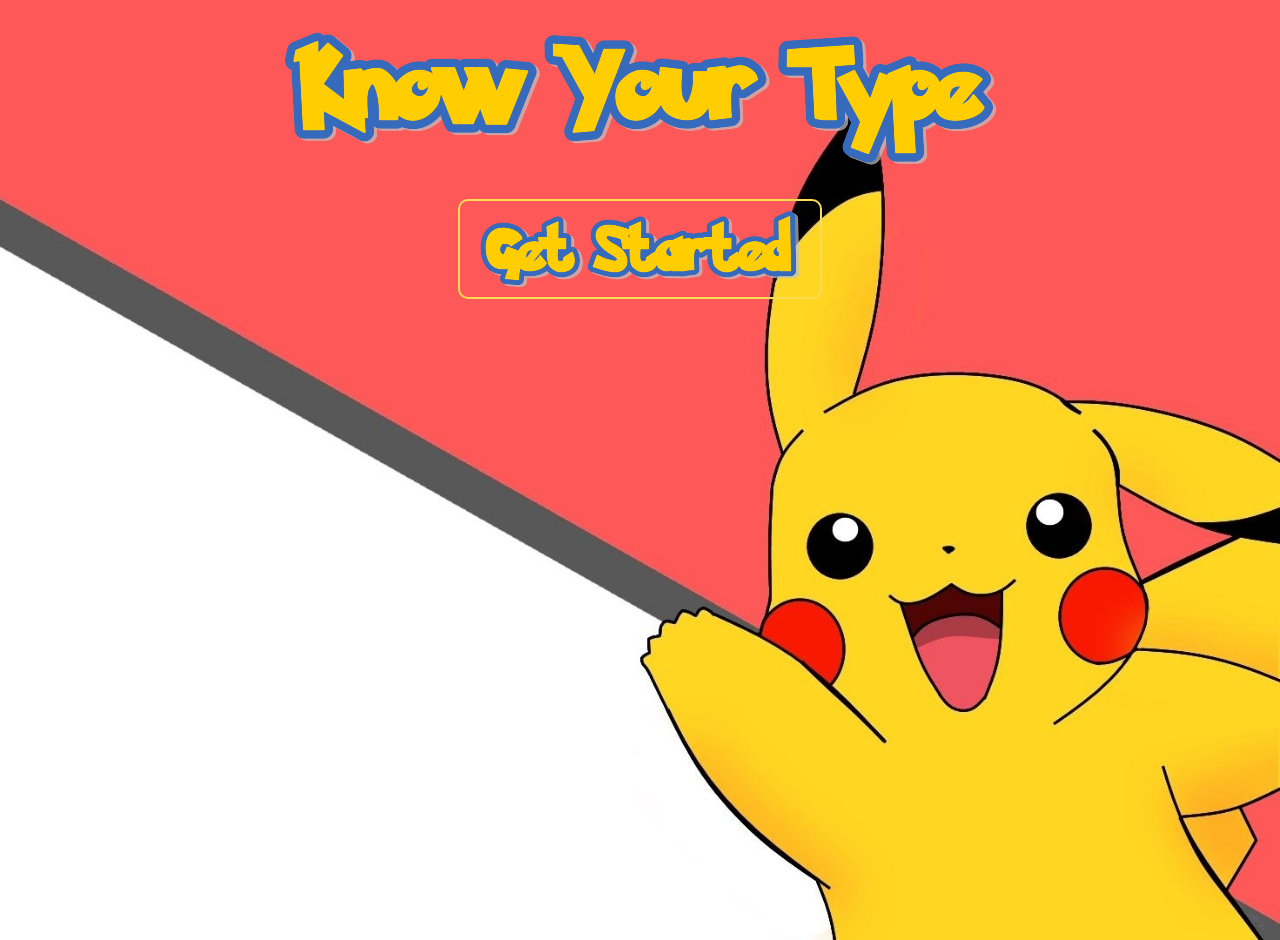
<file: index.html>
<!DOCTYPE html>
<html lang="en">
  <head>
    <meta charset="UTF-8" />
    <meta http-equiv="X-UA-Compatible" content="IE=edge" />
    <meta name="viewport" content="width=device-width, initial-scale=1.0" />
    <link rel="icon" type="image/png" href="images/favicon1.png" />
    <link rel="stylesheet" href="styles.css" />
    <title>Know Your Type</title>
  </head>
  <body id="index">
    <header>
      <img
        src="images/knowyourtype.png"
        alt="Know Your Type header logo in Pokemon font"
      />
    </header>
    <a href="kyt.html"
      ><img src="images/getStarted.png" alt="Start button in Pokemon font"
    /></a>
  </body>
</html>
</file>
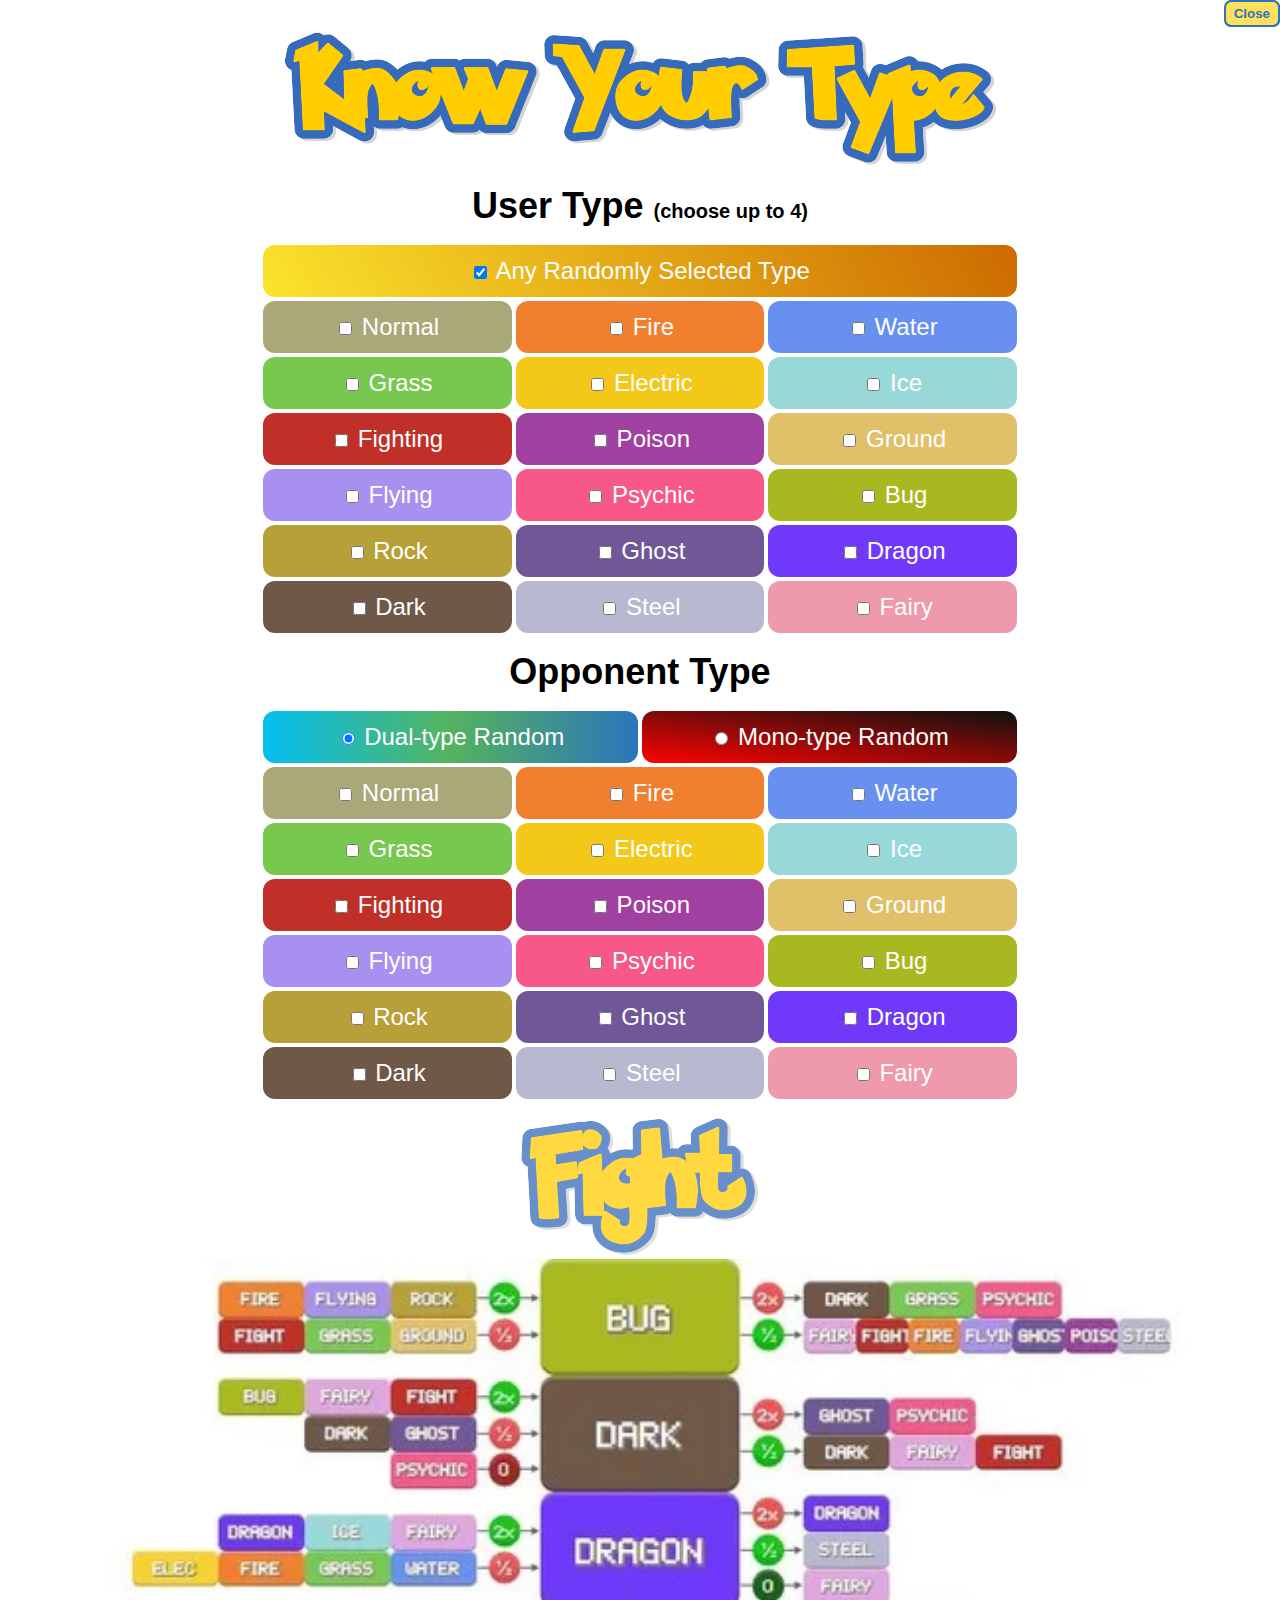
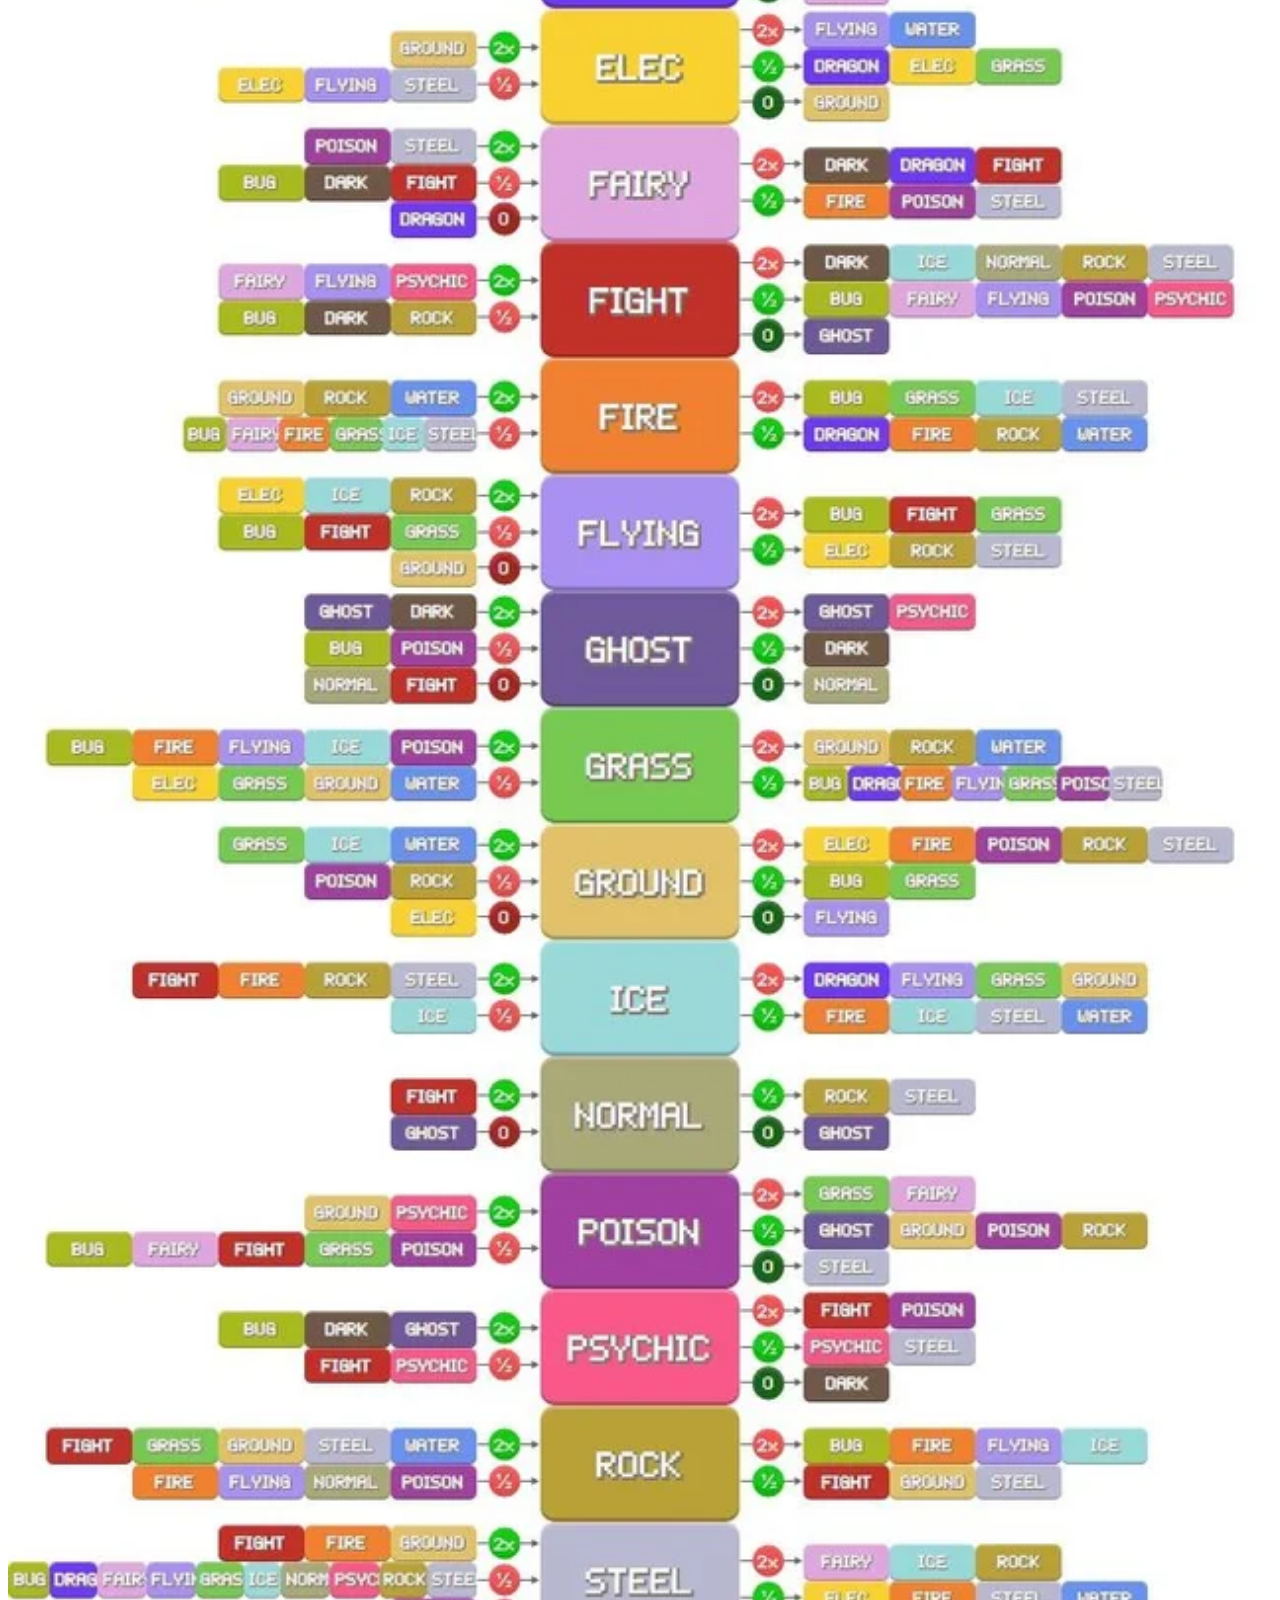
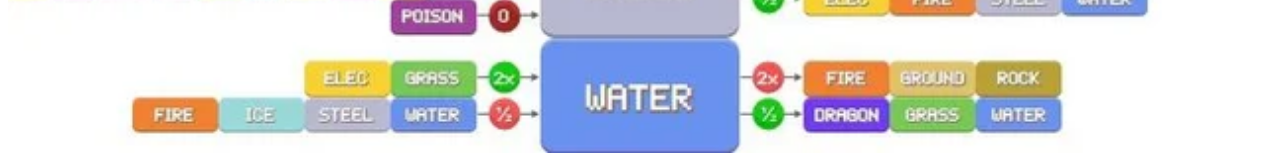
<file: kyt.html>
<!DOCTYPE html>
<html lang="en">
  <head>
    <meta charset="UTF-8" />
    <meta http-equiv="X-UA-Compatible" content="IE=edge" />
    <meta name="viewport" content="width=device-width, initial-scale=1.0" />
    <link
      href="https://cdn.jsdelivr.net/npm/bootstrap@5.3.0-alpha1/dist/css/bootstrap.min.css"
      rel="stylesheet"
      integrity="sha384-GLhlTQ8iRABdZLl6O3oVMWSktQOp6b7In1Zl3/Jr59b6EGGoI1aFkw7cmDA6j6gD"
      crossorigin="anonymous"
    />
    <link rel="stylesheet" href="styles.css" />
    <link
      href="https://fonts.cdnfonts.com/css/pokemon-solid"
      rel="stylesheet"
    />
    <link rel="icon" type="image/png" href="images/favicon1.png" />
    <script defer src="kyt.js"></script>
    <title>Know Your Type</title>
  </head>
  <body>
    <header>
      <a href="index.html"
        ><img
          src="images/knowyourtype.png"
          alt="Know Your Type header logo in Pokemon font"
      /></a>
    </header>

    <main>
      <h1>User Type <span>(choose up to 4)</span></h1>
      <section id="userTypeSelect">
        <div class="typeFlex">
          <label class="Random">
            <input
              onclick="checkCtrl()"
              name="typeCheckBox"
              type="checkbox"
              value="Random"
              checked
            />
            Any Randomly Selected Type</label
          >
        </div>
        <div class="typeFlex">
          <label class="Normal">
            <input
              onclick="checkCtrl()"
              name="typeCheckBox"
              type="checkbox"
              value="Normal"
            />
            Normal</label
          >
          <label class="Fire">
            <input
              onclick="checkCtrl()"
              name="typeCheckBox"
              type="checkbox"
              value="Fire"
            />
            Fire</label
          >
          <label class="Water">
            <input
              onclick="checkCtrl()"
              name="typeCheckBox"
              type="checkbox"
              value="Water"
            />
            Water</label
          >
        </div>
        <div class="typeFlex">
          <label class="Grass">
            <input
              onclick="checkCtrl()"
              name="typeCheckBox"
              type="checkbox"
              value="Grass"
            />
            Grass</label
          >
          <label class="Electric">
            <input
              onclick="checkCtrl()"
              name="typeCheckBox"
              type="checkbox"
              value="Electric"
            />
            Electric</label
          >
          <label class="Ice">
            <input
              onclick="checkCtrl()"
              name="typeCheckBox"
              type="checkbox"
              value="Ice"
            />
            Ice</label
          >
        </div>
        <div class="typeFlex">
          <label class="Fighting">
            <input
              onclick="checkCtrl()"
              name="typeCheckBox"
              type="checkbox"
              value="Fighting"
            />
            Fighting</label
          >
          <label class="Poison">
            <input
              onclick="checkCtrl()"
              name="typeCheckBox"
              type="checkbox"
              value="Poison"
            />
            Poison</label
          >
          <label class="Ground">
            <input
              onclick="checkCtrl()"
              name="typeCheckBox"
              type="checkbox"
              value="Ground"
            />
            Ground</label
          >
        </div>
        <div class="typeFlex">
          <label class="Flying">
            <input
              onclick="checkCtrl()"
              name="typeCheckBox"
              type="checkbox"
              value="Flying"
            />
            Flying</label
          >
          <label class="Psychic">
            <input
              onclick="checkCtrl()"
              name="typeCheckBox"
              type="checkbox"
              value="Psychic"
            />
            Psychic</label
          >
          <label class="Bug">
            <input
              onclick="checkCtrl()"
              name="typeCheckBox"
              type="checkbox"
              value="Bug"
            />
            Bug</label
          >
        </div>
        <div class="typeFlex">
          <label class="Rock">
            <input
              onclick="checkCtrl()"
              name="typeCheckBox"
              type="checkbox"
              value="Rock"
            />
            Rock</label
          >
          <label class="Ghost">
            <input
              onclick="checkCtrl()"
              name="typeCheckBox"
              type="checkbox"
              value="Ghost"
            />
            Ghost</label
          >
          <label class="Dragon">
            <input
              onclick="checkCtrl()"
              name="typeCheckBox"
              type="checkbox"
              value="Dragon"
            />
            Dragon</label
          >
        </div>
        <div class="typeFlex">
          <label class="Dark">
            <input
              onclick="checkCtrl()"
              name="typeCheckBox"
              type="checkbox"
              value="Dark"
            />
            Dark</label
          >
          <label class="Steel">
            <input
              onclick="checkCtrl()"
              name="typeCheckBox"
              type="checkbox"
              value="Steel"
            />
            Steel</label
          >
          <label class="Fairy">
            <input
              onclick="checkCtrl()"
              name="typeCheckBox"
              type="checkbox"
              value="Fairy"
            />
            Fairy</label
          >
        </div>
      </section>

      <h1>Opponent Type</h1>
      <section id="oppTypeSelect">
        <div class="typeFlex">
          <label class="Dual">
            <input
              onclick="checkCtrlOpp()"
              name="oppType"
              type="radio"
              value="Dual"
              checked
            />
            Dual-type Random</label
          >
          <label class="Mono">
            <input
              onclick="checkCtrlOpp()"
              name="oppType"
              type="radio"
              value="Mono"
            />
            Mono-type Random</label
          >
        </div>
        <div class="typeFlex">
          <label class="Normal">
            <input
              onclick="checkCtrlOpp()"
              name="oppType"
              type="checkbox"
              value="Normal"
            />
            Normal</label
          >
          <label class="Fire">
            <input
              onclick="checkCtrlOpp()"
              name="oppType"
              type="checkbox"
              value="Fire"
            />
            Fire</label
          >
          <label class="Water">
            <input
              onclick="checkCtrlOpp()"
              name="oppType"
              type="checkbox"
              value="Water"
            />
            Water</label
          >
        </div>
        <div class="typeFlex">
          <label class="Grass">
            <input
              onclick="checkCtrlOpp()"
              name="oppType"
              type="checkbox"
              value="Grass"
            />
            Grass</label
          >
          <label class="Electric">
            <input
              onclick="checkCtrlOpp()"
              name="oppType"
              type="checkbox"
              value="Electric"
            />
            Electric</label
          >
          <label class="Ice">
            <input
              onclick="checkCtrlOpp()"
              name="oppType"
              type="checkbox"
              value="Ice"
            />
            Ice</label
          >
        </div>
        <div class="typeFlex">
          <label class="Fighting">
            <input
              onclick="checkCtrlOpp()"
              name="oppType"
              type="checkbox"
              value="Fighting"
            />
            Fighting</label
          >
          <label class="Poison">
            <input
              onclick="checkCtrlOpp()"
              name="oppType"
              type="checkbox"
              value="Poison"
            />
            Poison</label
          >
          <label class="Ground">
            <input
              onclick="checkCtrlOpp()"
              name="oppType"
              type="checkbox"
              value="Ground"
            />
            Ground</label
          >
        </div>
        <div class="typeFlex">
          <label class="Flying">
            <input
              onclick="checkCtrlOpp()"
              name="oppType"
              type="checkbox"
              value="Flying"
            />
            Flying</label
          >
          <label class="Psychic">
            <input
              onclick="checkCtrlOpp()"
              name="oppType"
              type="checkbox"
              value="Psychic"
            />
            Psychic</label
          >
          <label class="Bug">
            <input
              onclick="checkCtrlOpp()"
              name="oppType"
              type="checkbox"
              value="Bug"
            />
            Bug</label
          >
        </div>
        <div class="typeFlex">
          <label class="Rock">
            <input
              onclick="checkCtrlOpp()"
              name="oppType"
              type="checkbox"
              value="Rock"
            />
            Rock</label
          >
          <label class="Ghost">
            <input
              onclick="checkCtrlOpp()"
              name="oppType"
              type="checkbox"
              value="Ghost"
            />
            Ghost</label
          >
          <label class="Dragon">
            <input
              onclick="checkCtrlOpp()"
              name="oppType"
              type="checkbox"
              value="Dragon"
            />
            Dragon</label
          >
        </div>
        <div class="typeFlex">
          <label class="Dark">
            <input
              onclick="checkCtrlOpp()"
              name="oppType"
              type="checkbox"
              value="Dark"
            />
            Dark</label
          >
          <label class="Steel">
            <input
              onclick="checkCtrlOpp()"
              name="oppType"
              type="checkbox"
              value="Steel"
            />
            Steel</label
          >
          <label class="Fairy">
            <input
              onclick="checkCtrlOpp()"
              name="oppType"
              type="checkbox"
              value="Fairy"
            />
            Fairy</label
          >
        </div>
      </section>
      <button id="fight" onclick="storeBoth()">
        <img src="images/fight.png" alt="Fight button with Pokemon font" />
      </button>
    </main>
    <button
      class="btn"
      id="chartButton"
      data-bs-toggle="modal"
      data-bs-target="#chartModal"
    >
      Chart
    </button>
    <div
      class="modal fade"
      id="chartModal"
      tabindex="-1"
      aria-labelledby="chartModal"
      aria-hidden="true"
    >
      <div class="modal-dialog modal-dialog-scrollable modal-lg">
        <div class="modal-content">
          <div class="modal-body">
            <img src="images/chart3.webp" alt="Pokemon Type Chart" id="chart" />
            <button
              type="button"
              class="btn"
              data-bs-dismiss="modal"
              id="chartButton"
            >
              Close
            </button>
          </div>
        </div>
      </div>
    </div>
    <script
      src="https://cdn.jsdelivr.net/npm/bootstrap@5.3.0-alpha1/dist/js/bootstrap.bundle.min.js"
      integrity="sha384-w76AqPfDkMBDXo30jS1Sgez6pr3x5MlQ1ZAGC+nuZB+EYdgRZgiwxhTBTkF7CXvN"
      crossorigin="anonymous"
    ></script>
    <script
      src="https://cdn.jsdelivr.net/npm/@popperjs/core@2.11.6/dist/umd/popper.min.js"
      integrity="sha384-oBqDVmMz9ATKxIep9tiCxS/Z9fNfEXiDAYTujMAeBAsjFuCZSmKbSSUnQlmh/jp3"
      crossorigin="anonymous"
    ></script>
    <script
      src="https://cdn.jsdelivr.net/npm/bootstrap@5.3.0-alpha1/dist/js/bootstrap.min.js"
      integrity="sha384-mQ93GR66B00ZXjt0YO5KlohRA5SY2XofN4zfuZxLkoj1gXtW8ANNCe9d5Y3eG5eD"
      crossorigin="anonymous"
    ></script>
  </body>
</html>
</file>
<file: styles.css>
html {
    font-size: 1rem;
    font-family: Arial, Helvetica, sans-serif;
    font-size: medium;
}
#index {
    background-image: url(images/simplepika.jpg);
    background-repeat: no-repeat;
    background-size: cover;
    background-position: right;
    height: 100vh;
    text-align: center;
}
#index a img {
    border: 2px solid #fddb53;
    border-radius: 10px;
    padding: 10px 20px;
    margin-top: 30px;
}
#index a img:hover {
    opacity: 75%;
}
header {
    text-align: center;
    margin-top: 2rem;
}
main {
    margin: 0 auto;
    text-align: center;
    width: 60%;
}
h1 {
    font-family: 'Pokemon Solid', sans-serif;
    font-size: 2.25rem;
    margin: 1rem 0;
}
h1 span {
    font-size: 1.25rem;
}
.typeFlex {
    display: flex;
    cursor: pointer;
}
label {
    color: white;
    padding: 0.75rem;
    width: calc(100%/3);
    flex-grow: 1;
    font-size: 1.5rem;
    border-radius: .75rem;
    margin: 2px 2px;
    cursor: pointer;
}
label:hover {
    text-decoration: underline;
}
#fight {
    border: none;
    background-color: white;
    cursor: pointer;
    margin-top: 1rem;
    opacity: 75%;
    transition: all 100ms ease-in-out;
}
#fight:hover,
#fight:focus {
    opacity: 100%;
}
#home {
    position: fixed;
    bottom: 10px;
    left: 10px;
    opacity: 75%;
    transition: all 100ms ease-in-out;
}
#home:hover,#home:focus {
    opacity: 100%;
}
#next {
    position: fixed;
    bottom: 10px;
    right: 10px;
    padding: 0;
    background-color: transparent;
    border: none;
    opacity: 75%;
    transition: all 100ms ease-in-out;
    cursor: pointer;
}
#next:hover,#next:focus {
    opacity: 100%;
}
#chart {
    width: 100%;
}
#chartButton {
    position: fixed;
    top: 0;
    right: 0;
    outline: 2px solid #2a75bb;
    border:none;
    border-radius: 5px;
    font-weight: 600;
    background-color: #ffdf5d;
    color: #2a75bb;
    padding: 0.25rem 0.5rem;
    cursor: pointer;
    margin: 2px 2px 0 0;
}
#chartButton:hover {
    text-decoration: underline;
}
#sprite {
    width: 15rem;
}
#oppFlex {
    display: flex;
}
#oppFlex span {
    flex-grow: 1;
    width: 49%;
    color: white;
    font-size: 1.5rem;
    border-radius: 0.75rem;
    margin: 2px 2px;
    padding: 0.75rem 0;
}
#moveBox {
    display: flex;
    flex-wrap: wrap;
    cursor: pointer;
}
#moveBox button {
    flex-basis: 49%;
    flex-grow: 1;
    border: none;
    color: white;
    font-size: 1.75rem;
    border-radius: 0.75rem;
    margin: 2px 2px;
    height: 5rem;
    cursor: pointer;
    transition: all 100ms ease-in-out;
}
#moveBox button:hover,
#moveBox button:active{
    opacity: 80%;
    transform: translateY(-2px);
}
.Normal {
    background-color: #A8A878;
}
.Fire {
    background-color: #F08030;
}
.Water {
    background-color: #6890F0;
}
.Grass {
    background-color: #78C850;
}
.Electric {
    background-color: #f3c819;
}
.Ice {
    background-color: #98D8D8;
}
.Fighting {
    background-color: #C03028;
}
.Poison {
    background-color: #A040A0;
}
.Ground {
    background-color: #E0C068;
}
.Flying {
    background-color: #A890F0;
}
.Psychic {
    background-color: #F85888;
}
.Bug {
    background-color: #A8B820;
}
.Rock {
    background-color: #B8A038;
}
.Ghost {
    background-color: #705898;
}
.Dragon {
    background-color: #7038F8;
}
.Dark {
    background-color: #705848;
}
.Steel {
    background-color: #B8B8D0;
}
.Fairy {
    background-color: #EE99AC;
}
.Random {
    background: linear-gradient(241deg, rgba(205,106,0,1) 0%, rgba(251,228,44,1) 100%);
}
.Dual {
    background: linear-gradient(90deg, rgba(3,191,240,1) 0%, rgba(85,179,95,1) 50%, rgba(42,117,187,1) 100%);
}
.Mono {
    background: linear-gradient(7deg, rgba(255,2,2,1) 0%, rgba(13,18,15,1) 100%);
}
@media (max-width: 735px) {
    header img {
        width: 25rem;
    }
    main {
        width: 90%;
    }
    h1 {
        font-size: 200%;
    }
    label {
        font-size: 1.2rem;
        padding: 0.5rem;
    }
    #home {
        position: relative;
        display: inline-block;
        margin-top: 20px;
        margin-right: 20px;
    }
    #next {
        position: relative;
    }
}
</file>
